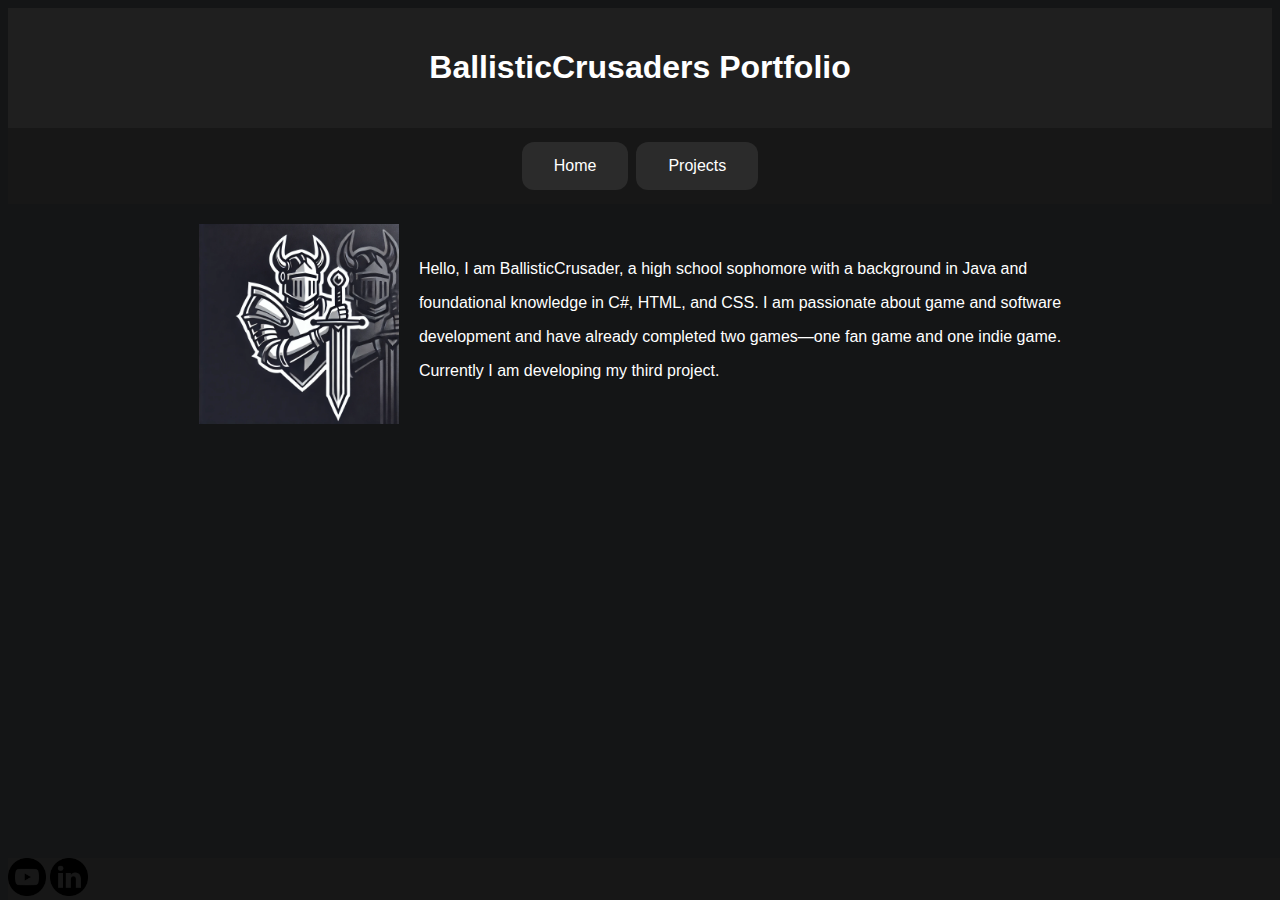
<file: index.html>
<!DOCTYPE html>
<html>
    <link rel="stylesheet" href="styles.css">
    <head>
        <title>BallisticCrusaders Portfolio</title>
        <link rel="icon" type="image/x-icon" href="Logo1.png">

        <header>
            <h1>BallisticCrusaders Portfolio</h1>
        </header>
        <nav>
            <div class="centerButton">
            <a href="index.html">
            <button type="Home">Home</button>
            </a>
            <a href="projects.html">
            <button type="Projects">Projects</button>
            </a>
            </div>
        </nav>
    </head>
    <body>
        <div class="info">
            <img src="Logo2.png" class="Logo2">
            <div class="bio">
            <p>Hello, I am BallisticCrusader, a high school sophomore with a background in Java and </p>
            <p>foundational knowledge in C#, HTML, and CSS. I am passionate about game and software </p>
            <p>development and have already completed two games—one fan game and one indie game. </p>
            <p>Currently I am developing my third project.</p>
            </div>
        </div>

        <div class="midea">
            <footer>
                <a href="https://www.youtube.com/@ActuallyEyeGames">
                    <img src="YoutubeIcon.png" class="youtube">
                </a>

                <a href="https://www.linkedin.com/in/markus-nina-ab77a82aa/">
                    <img src="LinkedInIcon.png" class="linkedin">
                </a>
            </footer>
        </div>

    </body>
</html>
</file>
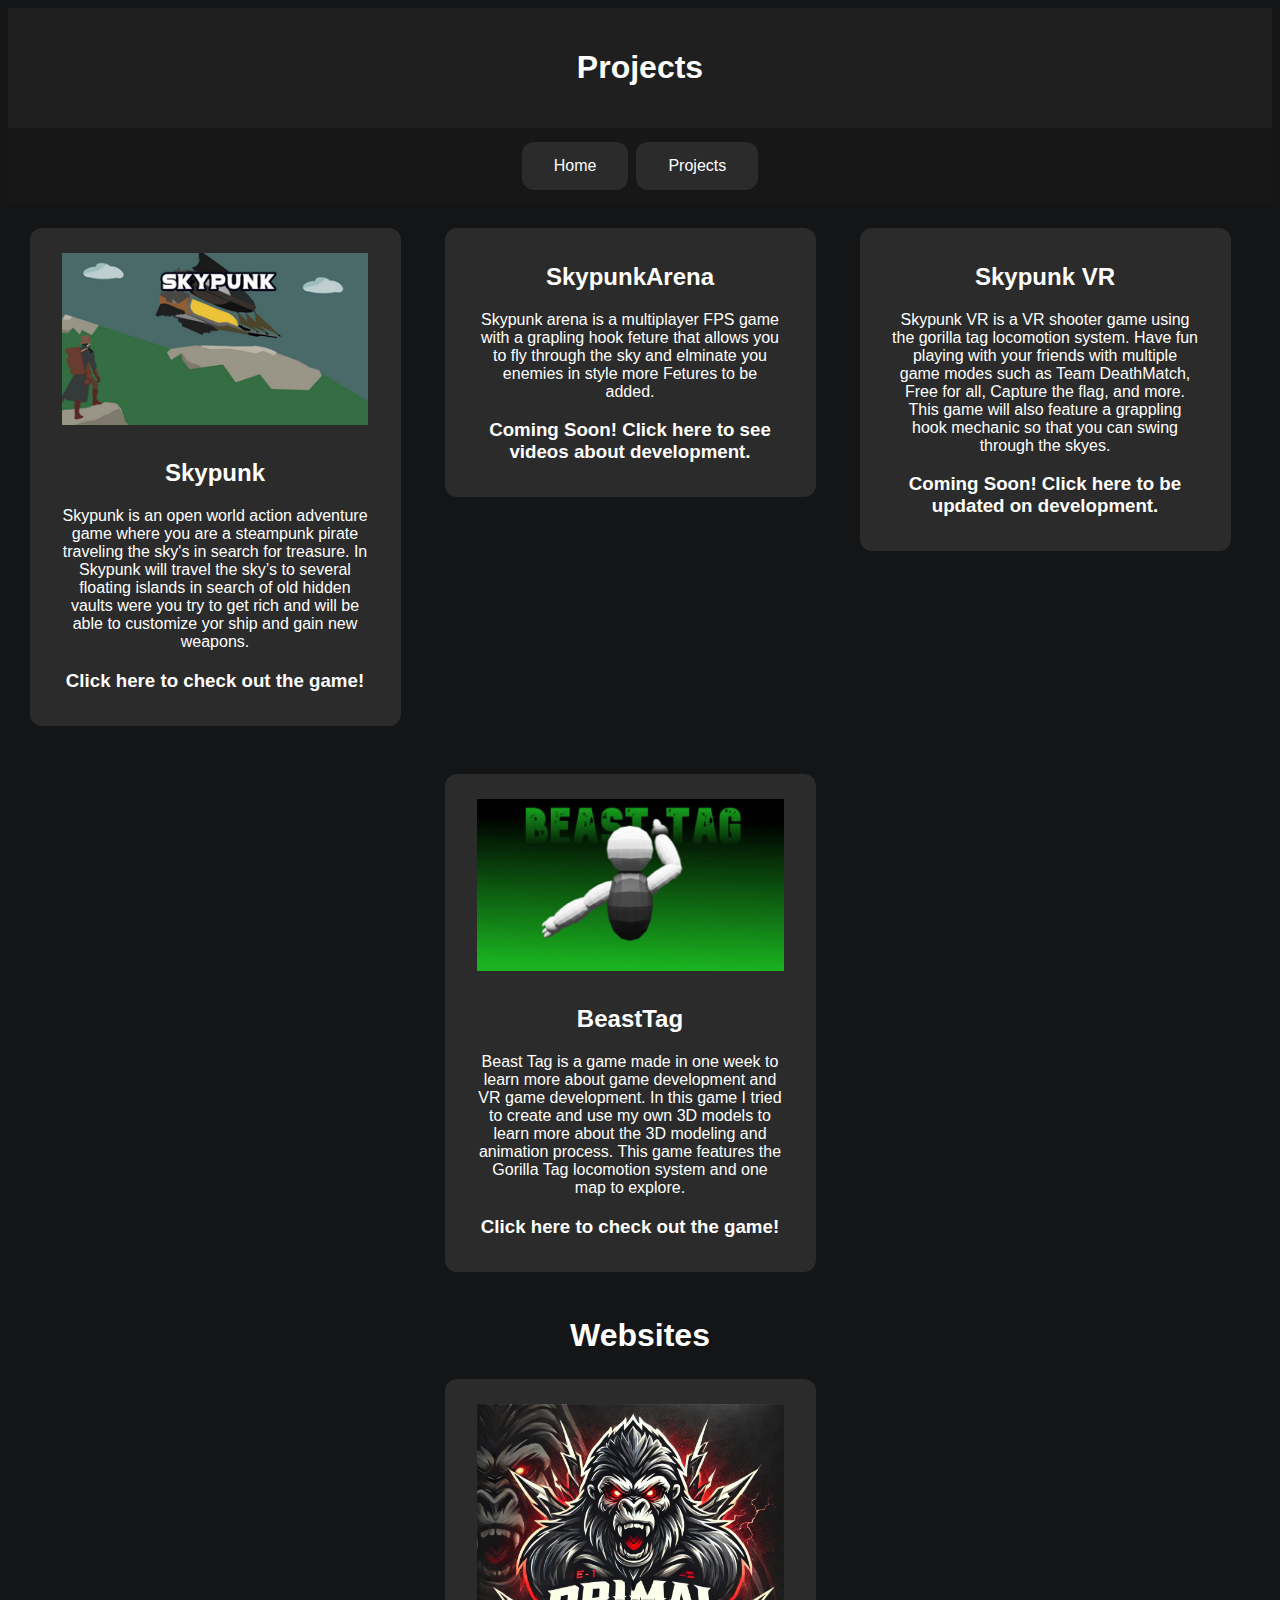
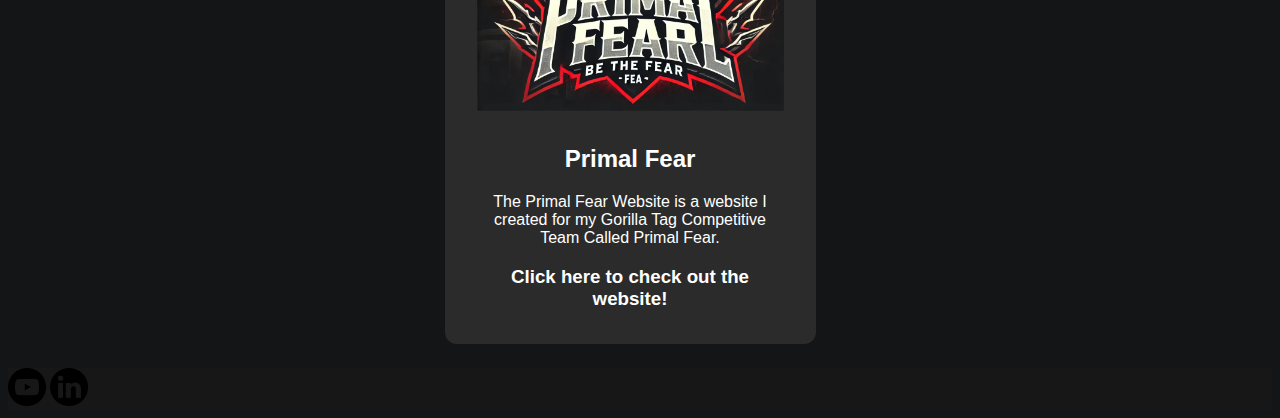
<file: projects.html>
<!DOCTYPE html>
<html>
    <link rel="stylesheet" href="styles.css">
    <head>
        <title>BallisticCrusaders Projects</title>
        <link rel="icon" type="image/x-icon" href="Logo1.png">

        <header>
            <h1>Projects</h1>
        </header>
        <nav>
            <div class="centerButton">
            <a href="index.html">
            <button type="Home">Home</button>
            </a>
            <a href="projects.html">
            <button type="Projects">Projects</button>
            </a>
            </div>
        </nav>
    </head>
    <body>
        <div class="projects">
            <div class="Skypunk">
                <a href="https://eyebullistik.itch.io/skypunk">
                    <button type="Skypunk">
                        <img src="Skypunck.png" class="skypunk"/>
                        <h2>Skypunk</h2>
                        <p>Skypunk is an open world action adventure game where you are a steampunk pirate traveling the sky's in search for treasure. In Skypunk will travel the sky’s to several floating islands in search of old hidden vaults were you try to get rich and will be able to customize yor ship and gain new weapons.</p>
                        <h3>Click here to check out the game!</h3>
                    </button>
                </a>
            </div>

            <div class="SkypunkArena">
                <a href="https://www.youtube.com/@ActuallyEyeGames">
                    <button type="SkypunkArena">
                        <h2>SkypunkArena</h2>
                        <p>Skypunk arena is a multiplayer FPS game with a grapling hook feture that allows you to fly through the sky and elminate you enemies in style more Fetures to be added.</p>
                        <h3>Coming Soon! Click here to see videos about development.</h3>
                    </button>
                </a>
            </div>

            <div class="SkypunkArena">
                <a href="https://www.youtube.com/@ActuallyEyeGames">
                    <button type="SkypunkArena">
                        <h2>Skypunk VR</h2>
                        <p>Skypunk VR is a VR shooter game using the gorilla tag locomotion system. Have fun playing with your friends with multiple game modes such as Team DeathMatch, Free for all, Capture the flag, and more. This game will also feature a grappling hook mechanic so that you can swing through the skyes.</p>
                        <h3>Coming Soon! Click here to be updated on development.</h3>
                    </button>
                </a>
            </div>

            <div class="BeastTag">
                <a href="https://gamejolt.com/games/BeastTag/775153">
                    <button type="BeastTag">
                        <img src="Beasttag.jpg" class="beasttag">
                        <h2>BeastTag</h2>
                        <p>Beast Tag is a game made in one week to learn more about game development and VR game development. In this game I tried to create and use my own 3D models to learn more about the 3D modeling and animation process. This game features the Gorilla Tag locomotion system and one map to explore.</p>
                        <h3>Click here to check out the game!</h3>
                    </button>
                </a>
            </div>
        </div>

        <div class="Websites">
            <h1>Websites</h1>
            <div class="WebsiteProj">
                <div class="PrimalFearWeb">
                    <a href="https://primalfearcomp.pages.dev/">
                        <button type="PrimalFear">
                            <img src="PrimalFrear_Logo.png" class="PrimalFear_Logo">
                            <h2>Primal Fear</h2>
                            <p>The Primal Fear Website is a website I created for my Gorilla Tag Competitive Team Called Primal Fear.</p>
                            <h3>Click here to check out the website!</h3>
                        </button>
                    </a>
                </div>
            </div>
        </div>

            <footer>
                <a href="https://www.youtube.com/@ActuallyEyeGames">
                    <img src="YoutubeIcon.png" class="youtube">
                </a>

                <a href="https://www.linkedin.com/in/markus-nina-ab77a82aa/">
                    <img src="LinkedInIcon.png" class="linkedin">
                </a>
            </footer>
    </body>
</html>
</file>
<file: styles.css>
@font-face {
    font-family: GhostSoriesDeluxe;
    src: url('Ghost\ Stories\ Deluxe.otf');
}

h1
{
    font-family: GhostStoriesDeluxe, sans-serif;
    text-align: center;
    color: #ffffff;
}

p
{
    font-family: GhostStoriesDeluxe, sans-serif;
    color: #ffffff;
}

body
{
   background-color: #141516; 
}

a
{
    color: aliceblue;
    text-decoration: none;
}
header
{
    background: #1f1f1f;
    padding: 20px;
    text-align: center;
}

nav
{
    position: relative;
    background-color: #171717;
    padding: 10px 0;
}

button
{
    background-color: #2b2b2b;
    border: none;
    border-radius: 12px;
    color: #ffffff;
    padding: 15px 32px;
    text-align: center;
    text-decoration: none;
    display: inline-block;
    font-size: 16px;
    margin: 4px 2px;
    cursor: pointer;
}

.centerButton
{
    text-align: center;
}

.projects
{
    display: inline-block;
    text-align: center;
}

.WebsiteProj
{
    display: inline-block;
    text-align: center;
}

.Websites
{
    text-align: center;
}

.Skypunk, .SkypunkArena, .BeastTag, .PrimalFearWeb 
{
    width: 375px;
    display: inline-block;
    text-align: center;
    padding-right: 20px;
    margin-bottom: 20px;
}

.Skypunk img, .SkypunkArena img, .BeastTag img, .PrimalFearWeb img  
{
    max-width: 100%;
    height: auto;
    margin-bottom: 10px;
    margin-top: 10px;
}

.info
{
    display: flex;
    flex-direction: row;
    justify-content: center;
    margin: 20px;
    text-align: left;
}

.midea
{
    overflow: hidden;
    overflow: hidden;
    position: fixed;
    bottom: 0;
}

footer
{
    background-color: #171717;
    position: relative;
    width: 100%;
    bottom: 0;
}

.bio
{
    margin: 20px;
}

.Logo2
{
    width: 200px;
    height: 200px;
    display: inline-block;  
}

.projects
{
    display: flex;
    flex-wrap: wrap;
    justify-content: center;
    gap: 20px;
    margin-top: 20px;
}

.youtube
{
    width: 3%;
    height: 6%;
}

.linkedin
{
    width: 3%;
    height: 6%;
}
</file>
